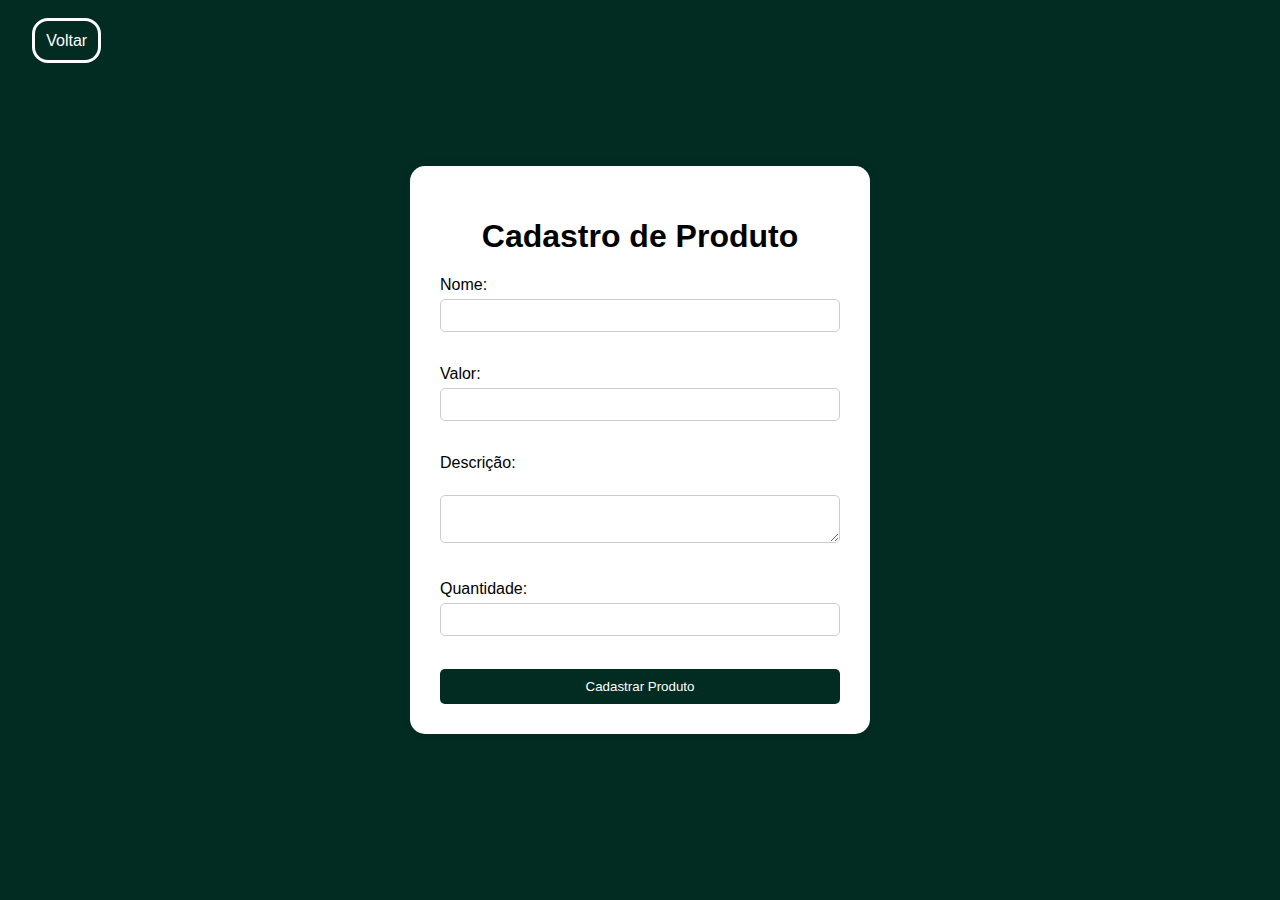
<file: cadastro-item.html>
<!DOCTYPE html>
<html lang="pt-BR">
  <head>
    <link rel="preconnect" href="https://fonts.googleapis.com" />
    <link rel="preconnect" href="https://fonts.gstatic.com" crossorigin />
    <link
      href="https://fonts.googleapis.com/css2?family=Open+Sans:wght@400;700&display=swap"
      rel="stylesheet"
    />

    <meta charset="UTF-8" />
    <meta name="viewport" content="width=device-width, initial-scale=1.0" />

    <link rel="stylesheet" href="style-itens.css">

    <title>Cadastro de Produtos</title>
  </head>
  <body>
  <form id="cadastroProduto">
    <h1>Cadastro de Produto</h1>
    <label for="nome">Nome:</label>
    <input type="text" id="nome" name="nome" required><br><br>

    <label for="valor">Valor:</label>
    <input type="number" id="valor" name="valor" required><br><br>

    <label for="descricao">Descrição:</label><br>
    <textarea id="descricao" name="descricao" required></textarea><br><br>

    <label for="quantidade">Quantidade:</label>
    <input type="number" id="quantidade" name="quantidade" required><br><br>

    <button type="submit">Cadastrar Produto</button>
  </form>
    </main>    
    <div id="buttonBack">
      <a href="./index_admin.html">Voltar</a>
  </div>
    <script src="./register_prod.js"></script>
  </body>
</file>
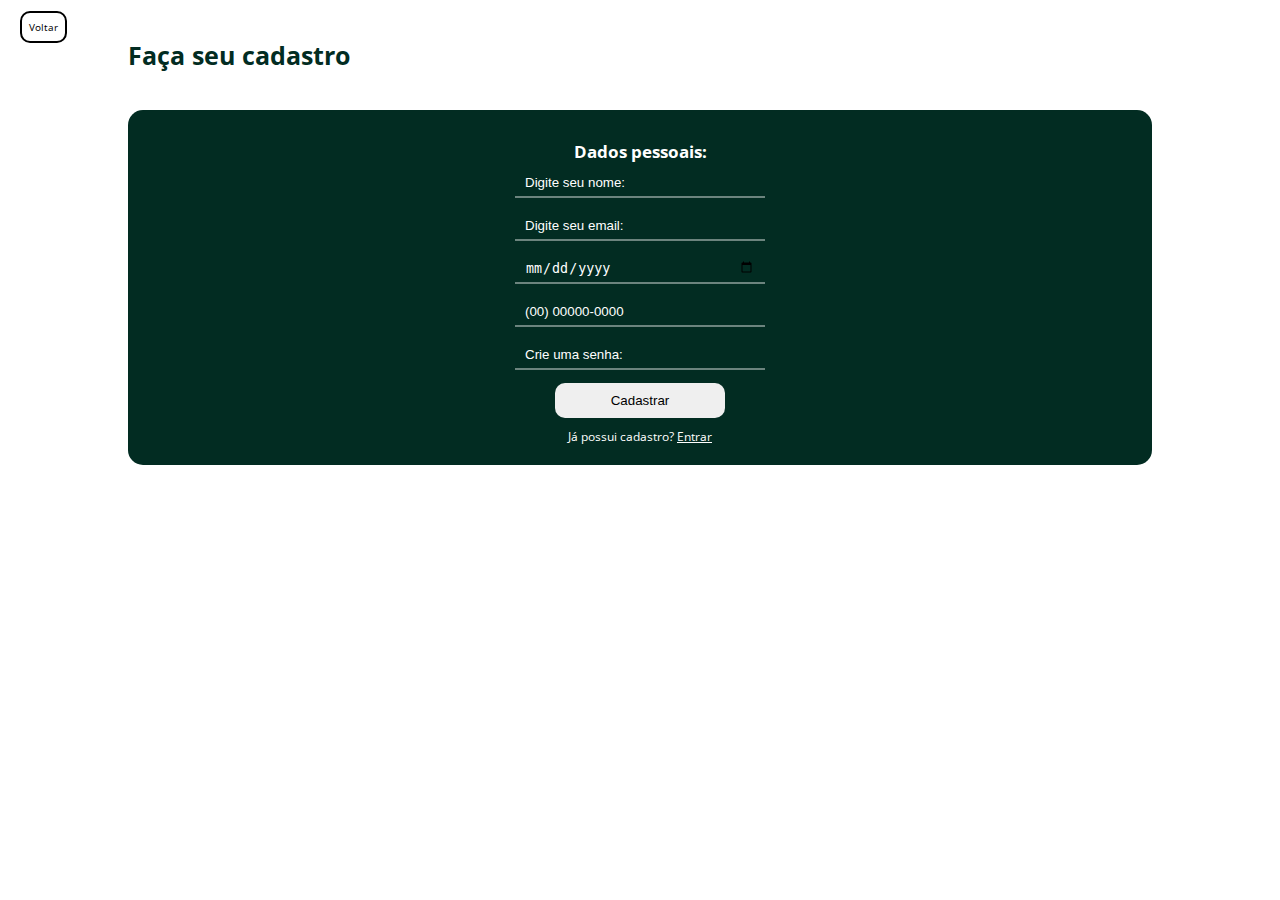
<file: cadastro.html>
<!DOCTYPE html>
<html lang="pt-BR">
  <head>
    <link rel="preconnect" href="https://fonts.googleapis.com" />
    <link rel="preconnect" href="https://fonts.gstatic.com" crossorigin />
    <link
      href="https://fonts.googleapis.com/css2?family=Open+Sans:wght@400;700&display=swap"
      rel="stylesheet"
    />

    <meta charset="UTF-8" />
    <meta name="viewport" content="width=device-width, initial-scale=1.0" />

    <link rel="stylesheet" href="style-cad.css" />

    <title>Cadastro</title>
  </head>
  <body>
    <header>
      <h1>Faça seu cadastro</h1>
    </header>
    <form action="">
      <div id="full">
        <div id="input-col">
          <h1>Dados pessoais:</h1>
          <input
            type="text"
            name="nome"
            id="nome"
            class="nome"
            placeholder="Digite seu nome:"
            required
          />
        </div>
        <div id="input-col">
          <input
            type="email"
            name="email"
            id="email"
            class="email"
            placeholder="Digite seu email:"
            required
          />
        </div>
        <div id="input-col">
          <input
            type="date"
            name="dataNasc"
            id="dataNasc"
            class="dataNasc"
            required
            maxlength="8"
          />
        </div>
        <div id="input-col">
          <input
            type="number"
            name="telefone"
            id="telefone"
            class="telefone"
            placeholder="(00) 00000-0000"
            required
            maxlength="11"
          />
        </div>
        <div id="input-col">
          <input
            type="password"
            name="senha"
            id="senha"
            class="senha"
            placeholder="Crie uma senha:"
            required
          />
        </div>
        <button type="submit">Cadastrar</button>
      </div>
      <p>Já possui cadastro? <a href="./login.html"> Entrar</a></p>
    </form>

    <div id="buttonBack">
      <a href="./index.html">Voltar</a>
    </div>
    <script src="./register_person.js"></script>
  </body>
</html>
</file>
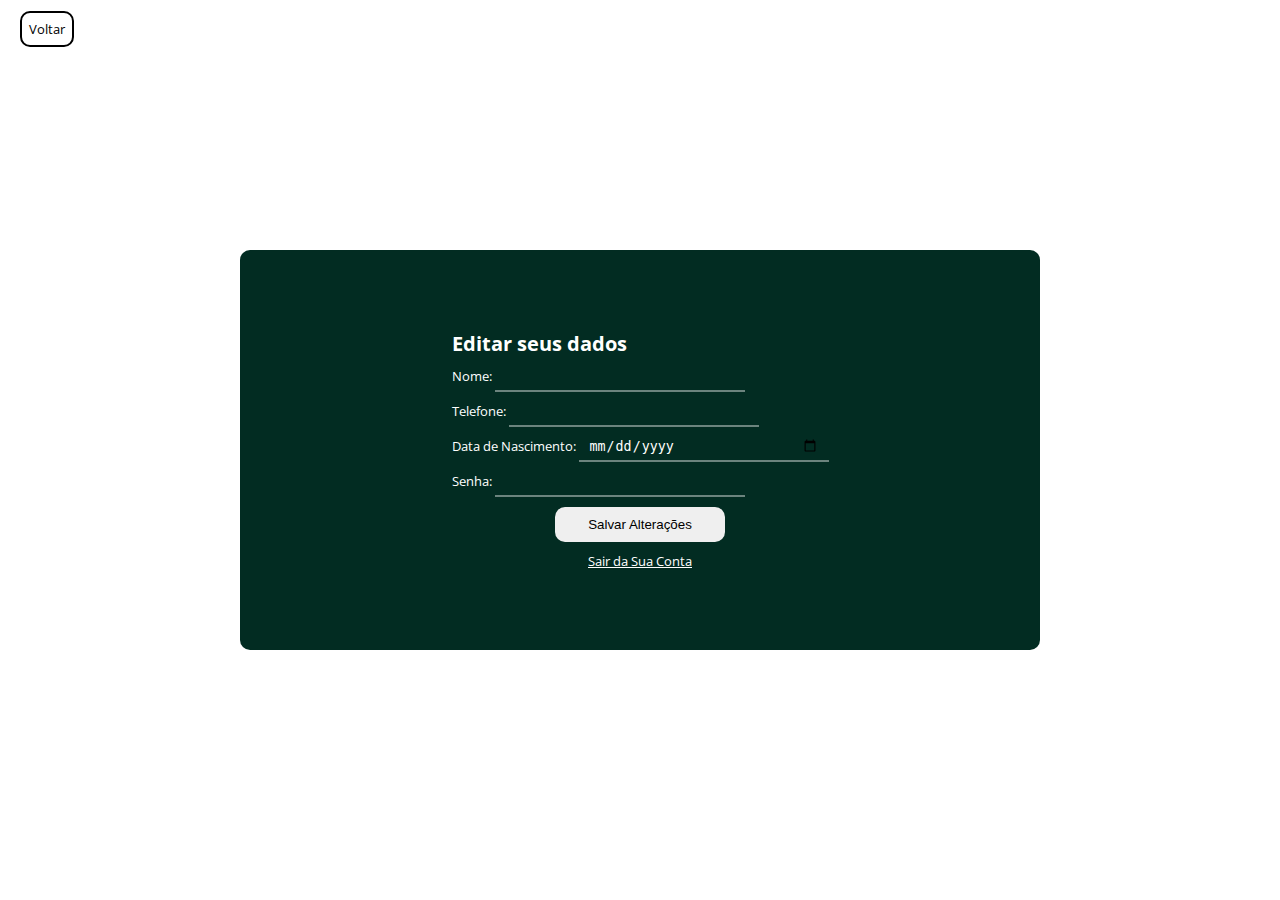
<file: editar.html>
<!DOCTYPE html>
<html lang="pt-BR">
<head>
    <link rel="preconnect" href="https://fonts.googleapis.com" />
    <link rel="preconnect" href="https://fonts.gstatic.com" crossorigin />
    <link
      href="https://fonts.googleapis.com/css2?family=Open+Sans:wght@400;700&display=swap"
      rel="stylesheet"
    />

    <meta charset="UTF-8" />
    <meta name="viewport" content="width=device-width, initial-scale=1.0" /> 

    <link rel="stylesheet" href="style-edit.css">

    <title>Editar Usuário</title>
</head>
<body>
  <!-- Seu conteúdo HTML -->
  <main>
  <form id="editForm">
    <div id="input-col">
        <h1>Editar seus dados</h1>
    <div>
      <label for="nome">Nome:</label>
      <input type="text" id="nome" name="nome">
    </div>
    <div>
      <label for="telefone">Telefone:</label>
      <input type="tel" id="telefone" name="telefone">
    </div>
    <div>
        <label for="dataNasc">Data de Nascimento:</label>
        <input type="date" id="dataNasc" name="dataNasc">
      </div>
    <div>
      <label for="senha">Senha:</label>
      <input type="password" id="senha" name="senha">
    </div>
</div>
    <button id="enviarAlteracoes" type="submit">Salvar Alterações</button>

    <a href="#" id="logoutLink">Sair da Sua Conta</a>
  </form>
</main>
<div id="buttonBack">
    <a href="./index.html">Voltar</a>
  </div>
  <script src="edit_user.js"></script>
</body>
</html>
</file>
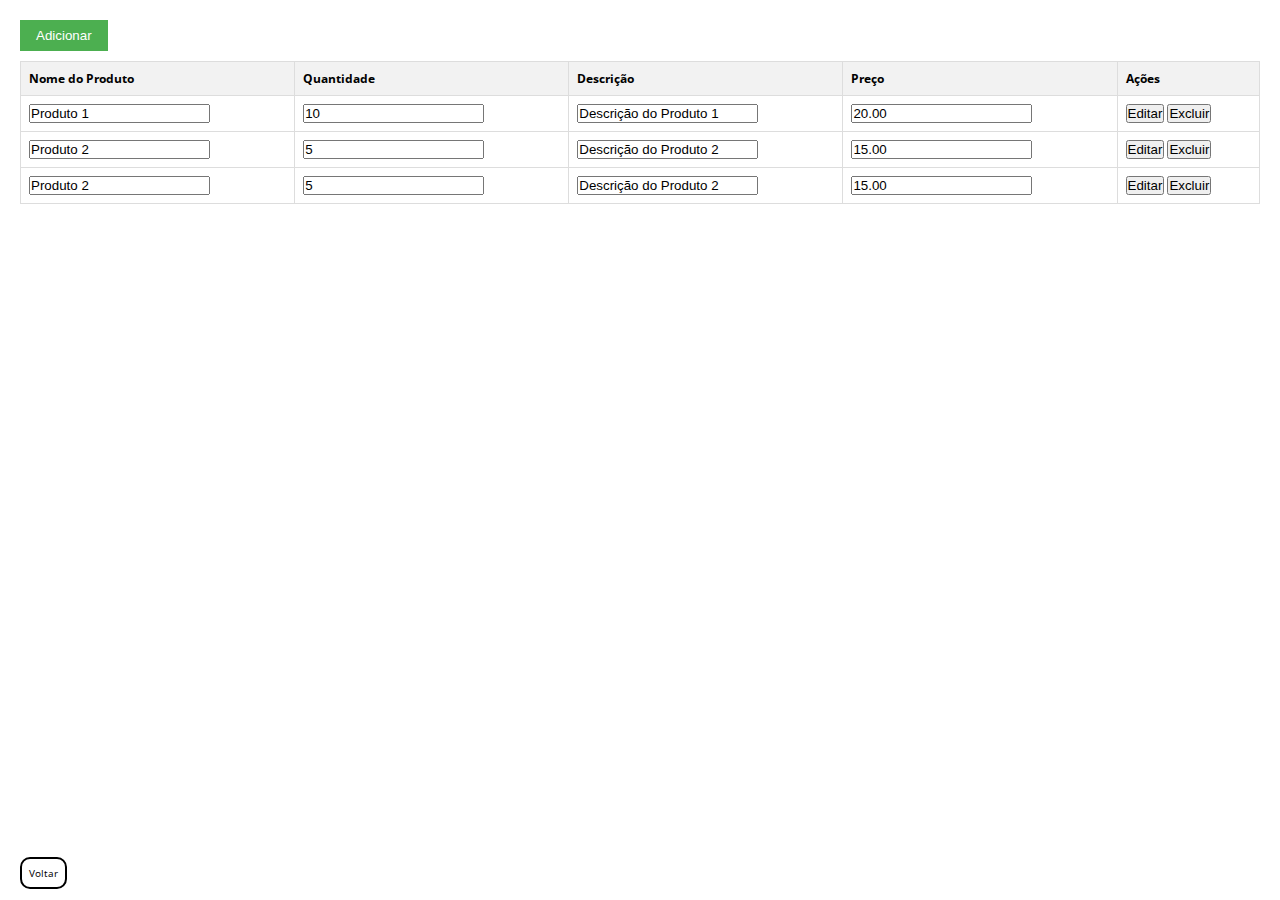
<file: estoque.html>
<html lang="pt-BR">
<head>
    <link rel="preconnect" href="https://fonts.googleapis.com" />
    <link rel="preconnect" href="https://fonts.gstatic.com" crossorigin />
    <link
      href="https://fonts.googleapis.com/css2?family=Open+Sans:wght@400;700&display=swap"
      rel="stylesheet"
    />

    <meta charset="UTF-8" />
    <meta name="viewport" content="width=device-width, initial-scale=1.0" />

    <link rel="stylesheet" href="style-estoque.css">

    <title>Estoque</title>
</head>
<body>

<div class="action-buttons">
    <a href="./cadastro-item.html"><button class="add">Adicionar</button></a>
</div>

<table>
    <thead>
        <tr>
            <th>Nome do Produto</th>
            <th>Quantidade</th>
            <th>Descrição</th>
            <th>Preço</th>
            <th>Ações</th>
        </tr>
    </thead>
    <tbody id="produtos-table-body">
        <tr data-id="1">
            <td data-label="Nome do Produto"><input type="text" value="Produto 1"></td>
            <td data-label="Quantidade"><input type="number" value="10"></td>
            <td data-label="Descrição"><input type="text" value="Descrição do Produto 1"></td>
            <td data-label="Preço"><input type="number" value="20.00" step="0.01"></td>
            <td data-label="Ações">
                <button class="edit">Editar</button>
                <button class="delete">Excluir</button>
            </td>
        </tr>
        <tr data-id="2">
            <td data-label="Nome do Produto"><input type="text" value="Produto 2"></td>
            <td data-label="Quantidade"><input type="number" value="5"></td>
            <td data-label="Descrição"><input type="text" value="Descrição do Produto 2"></td>
            <td data-label="Preço"><input type="number" value="15.00" step="0.01"></td>
            <td data-label="Ações">
                <button class="edit">Editar</button>
                <button class="delete">Excluir</button>
            </td>
        </tr>
        <tr data-id="3">
            <td data-label="Nome do Produto"><input type="text" value="Produto 2"></td>
            <td data-label="Quantidade"><input type="number" value="5"></td>
            <td data-label="Descrição"><input type="text" value="Descrição do Produto 2"></td>
            <td data-label="Preço"><input type="number" value="15.00" step="0.01"></td>
            <td data-label="Ações">
                <button class="edit">Editar</button>
                <button class="delete">Excluir</button>
            </td>
        </tr>
    </tbody>
</table>
<div id="buttonBack">
    <a href="./index_admin.html">Voltar</a>
</div>
<script src="./edit_prod.js"></script>
</body>
</html>
</file>
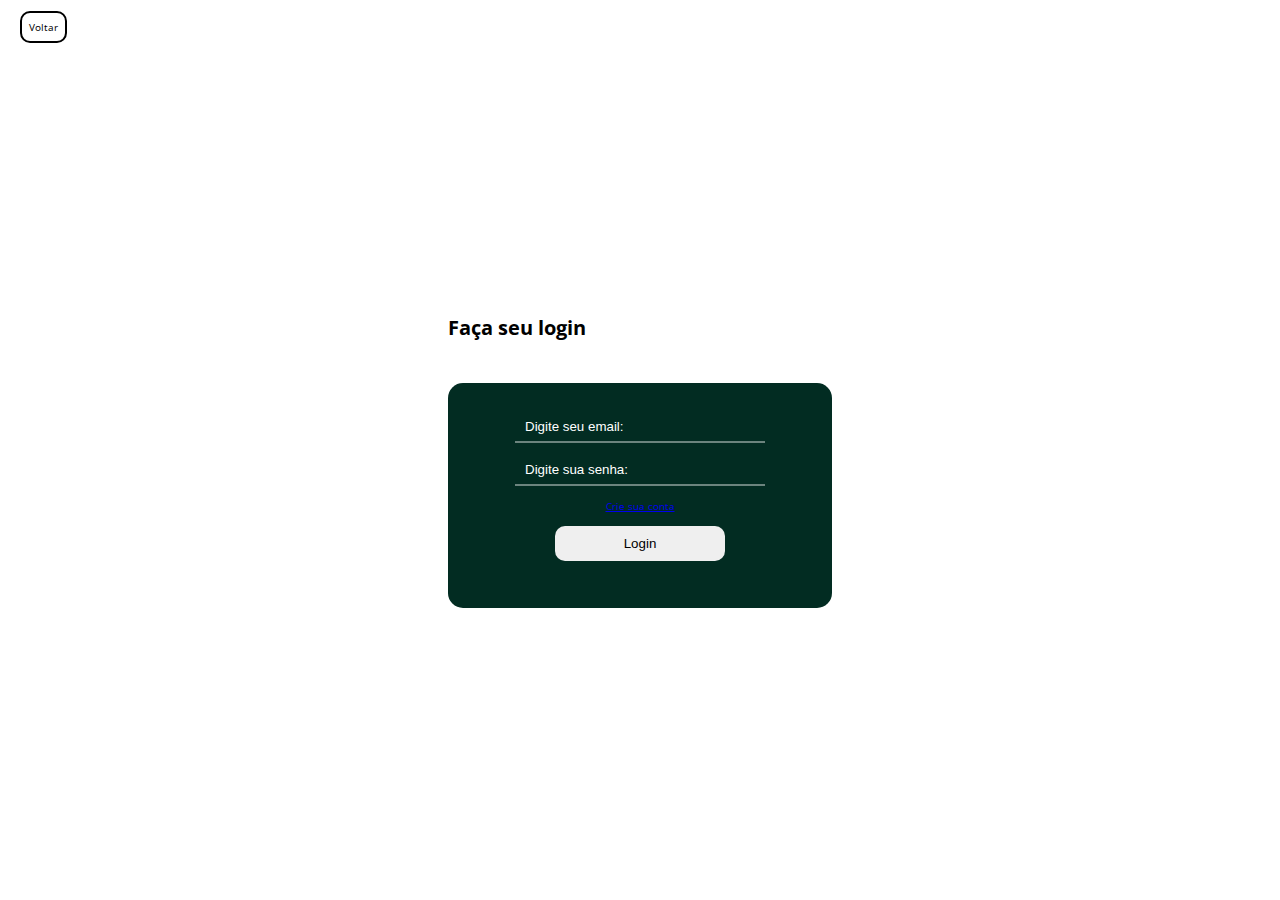
<file: login.html>
<!DOCTYPE html>
<html lang="pt-BR">
<head>
    <link rel="preconnect" href="https://fonts.googleapis.com">
    <link rel="preconnect" href="https://fonts.gstatic.com" crossorigin>
    <link href="https://fonts.googleapis.com/css2?family=Open+Sans:wght@400;700&display=swap" rel="stylesheet">

    <meta charset="UTF-8">
    <meta name="viewport" content="width=device-width, initial-scale=1.0">

    <link rel="stylesheet" href="style-login.css">

    <title>Login</title>
</head>
<body>
    <div id="page">
    <header>
        <h1>Faça seu login</h1>
    </header>
    <form>
    <div id="full">
        <div id="input-col">
            <input
              type="email"
              name="email"
              id="email"
              class="email"
              placeholder="Digite seu email:"
              required
            />
          </div>
          <div id="input-col">
            <input
              type="password"
              name="senha"
              id="senha"
              class="senha"
              placeholder="Digite sua senha:"
              required
            />
          </div>
          <a href="./cadastro.html">Crie sua conta</a>
          <button type="submit">Login</button>
    </div>
    </form>
    <div id="buttonBack">
        <a href="./index.html">Voltar</a>
    </div>
</div>
<script src="./login_person.js"></script>
</body>
</html>
</file>
<file: style-itens.css>
body {
  margin: 0;
  padding: 0;
  display: flex;
  justify-content: center;
  align-items: center;
  height: 100vh;
  background-color: #022c22;
  font-family: Arial, sans-serif;
}

form {
  background-color: #fff;
  padding: 30px;
  border-radius: 15px;
  box-shadow: 0 0 10px rgba(0, 0, 0, 0.1);
  max-width: 400px;
  width: 100%;
}

h1 {
  text-align: center;
}

label {
  display: block;
  margin-bottom: 5px;
}

input[type="text"],
input[type="number"],
textarea {
  width: 100%;
  padding: 8px;
  margin-bottom: 15px;
  border-radius: 5px;
  border: 1px solid #ccc;
  box-sizing: border-box;
  resize: vertical;
}

button[type="submit"] {
  width: 100%;
  padding: 10px;
  border: none;
  border-radius: 5px;
  background-color: #022c22;
  color: #fff;
  cursor: pointer;
  transition: background-color 0.3s ease;
}

button[type="submit"]:hover {
  background-color: #035e4d;
}

@media only screen and (max-width: 600px) {
  form {
    max-width: 100%;
  }
}

#buttonBack{
  position: absolute;

  top: 2rem;
  left: 2rem;
}

#buttonBack a{
  text-decoration: none;

  color: #fff;

  padding: .7rem;

  border: .2rem solid #fff;
  border-radius: 1rem;
}
</file>
<file: style-cad.css>
/* font-family: 'Open Sans', sans-serif; */

* {
  margin: 0;
  padding: 0;

  box-sizing: border-box;
}

:root {
  font-size: 62.5%;
}

body {
  font-family: "Open Sans", sans-serif;

  overflow-x: hidden;

  padding: 2rem;

  height: 100vh;
}

header {
  width: 80vw;
  height: 7rem;

  display: flex;
  align-items: center;

  margin: 0 auto;

  margin-bottom: 2rem;
}

header h1 {
  color: #022c22;

  font-size: 2.5rem;
}

form {
  background-color: #022c22;

  width: 80vw;

  margin: 0 auto;

  border-radius: 1.5rem;

  padding: 2rem;

  text-align: center;
}

form p{
  color: #fff;

  font-size: 1.2rem;
}

form a{
  color: #fff;
}

#full{
  display: flex;
  justify-content: center;
  align-items: center;
  gap: 1.3rem;

  flex-direction: column;

  padding: 1rem;
}

#input-col {
  display: flex;
  flex-direction: column;
  gap: 0.5rem;
}

#input-col h1{
  color: #fff;

  font-size: 1.7rem;
}

input {
  padding: 1rem;

  width: 25rem;
  height: 3rem;

  border: none;
  border-bottom: .2rem solid #ffffff6b;

  background-color: #022c22;

  color: #fff;
}

textarea:focus, input:focus {
  box-shadow: 0 0 0 0;
  outline: 0;
}

input::placeholder {
  color: #fff;
}

input[type=number]::-webkit-inner-spin-button,
    input[type=number]::-webkit-outer-spin-button {
        -webkit-appearance: none;
        margin: 0;
    }

button{
  padding: 1rem;
  
  border-radius: 1rem;
  border: none;

  width: 17rem;
}

button:hover{
  background-color: #ffffffcc;
}

#buttonBack{
  position: absolute;

  top: 2rem;
  left: 2rem;
}

#buttonBack a{
  text-decoration: none;

  color: #000;

  padding: .7rem;

  border: .2rem solid #000;
  border-radius: 1rem;
}

@media only screen and (max-width: 800px) {
  body {
    font-size: 14px; 
  }

  header{
    width: 100vw;
  }

  table {
    width: 100%;
    border-collapse: collapse;
  }

  table,
  th,
  td {
    border: 1px solid #ddd;
  }

  th,
  td {
    padding: 8px;
    text-align: left;
  }

  table thead {
    display: none;
  }

  table tbody tr {
    display: block;
    margin-bottom: 20px;
  }

  table tbody td {
    display: flex;
    justify-content: space-between;
    align-items: center;
    flex-wrap: wrap;
  }

  table tbody td:last-child {
    text-align: right;
  }
}

  section {
    order: 1;
  }

  aside.summary {
    order: 2;
    margin-top: 20px;
  }

  #content{
    display: flex;
    flex-direction: column;
  }

  main {
    display: flex;
    flex-direction: column;
  }

  section {
    order: 1; /* Mantenha a tabela na ordem 1 */
  }

  aside {
    order: 2; /* Posicione o aside após a tabela */
    margin-top: 20px; /* Adicione um espaço acima */
    width: 100%; /* Garanta que o aside ocupe toda a largura */
  }
</file>
<file: style-edit.css>
/* font-family: 'Open Sans', sans-serif; */

*{
    margin: 0;
    padding: 0;
  
    box-sizing: border-box;
  }
  
  :root{
    font-size: 62.5%;
  }
  
  body{
    font-family: 'Open Sans', sans-serif;
  
    overflow-x: hidden;

    color: #fff;
  }

  main{
    display: flex;
    align-items: center;
    justify-content: center;

    height: 100vh;
  }

  form{
    background-color: #022c22;

    width: 80rem;
    height: 40rem;

    display: flex;
    justify-content: center;
    align-items: center;
    
    flex-direction: column;
    gap: 1rem;

    border-radius: 1rem;
  }

  #input-col {
    display: flex;
    flex-direction: column;
    gap: 0.5rem;
  }

  input {
    padding: 1rem;
  
    width: 25rem;
    height: 3rem;
  
    border: none;
    border-bottom: .2rem solid #ffffff6b;
  
    background-color: #022c22;
  
    color: #fff;
  }
  
  textarea:focus, input:focus {
    box-shadow: 0 0 0 0;
    outline: 0;
  }

  label{
    font-size: 1.3rem;
  }
  
  button{
    padding: 1rem;
    
    border-radius: 1rem;
    border: none;
  
    width: 17rem;
  }
  
  button:hover{
    background-color: #ffffffcc;
  }

  a{
    color: #fff;
  
    font-size: 1.3rem;
}

#buttonBack{
    position: absolute;
  
    top: 2rem;
    left: 2rem;
  }
  
  #buttonBack a{
    text-decoration: none;
  
    color: #000;
  
    padding: .7rem;
  
    border: .2rem solid #000;
    border-radius: 1rem;
  }
</file>
<file: style-estoque.css>
/* font-family: 'Open Sans', sans-serif; */

* {
    margin: 0;
    padding: 0;
  
    box-sizing: border-box;
  }
  
  :root {
    font-size: 62.5%;
  }
  
  body {
    font-family: "Open Sans", sans-serif;
  
    overflow-x: hidden;
  
    padding: 2rem;
  
    height: 100vh;
  }
  
table {
    width: 100%;
    border-collapse: collapse;
    margin-bottom: 20px;
}
th, td {
    border: 1px solid #ddd;
    padding: 8px;
    text-align: left;

    font-size: 1.2rem;
}
th {
    background-color: #f2f2f2;
}

#buttonBack{
    position: absolute;
  
    bottom: 2rem;
    left: 2rem;
  }
  
  #buttonBack a{
    text-decoration: none;
  
    color: #000;
  
    padding: .7rem;
  
    border: .2rem solid #000;
    border-radius: 1rem;
  }

/* Estilos responsivos */
@media only screen and (max-width: 600px) {
    table {
        border: 0;
    }
    table thead {
        display: none;
    }
    table tr {
        margin-bottom: 10px;
        display: block;
        border: 1px solid #ddd;
    }
    table td {
        display: block;
        text-align: right;
        border-bottom: 1px dotted #ddd;
    }
    table td::before {
        content: attr(data-label);
        font-weight: bold;
        text-transform: uppercase;
        display: block;
        margin-bottom: 5px;
    }
}
/* Estilos dos botões */
.action-buttons {
    display: flex;
    justify-content: space-between;
    margin-bottom: 10px;
}
.action-buttons button {
    padding: 8px 16px;
    border: none;
    cursor: pointer;
}
.action-buttons button.add {
    background-color: #4CAF50;
    color: white;
}
</file>
<file: style-login.css>
/* font-family: 'Open Sans', sans-serif; */

* {
    margin: 0;
    padding: 0;
  
    box-sizing: border-box;
  }
  
  :root {
    font-size: 62.5%;
  }
  
  body {
    font-family: "Open Sans", sans-serif;
  
    overflow-x: hidden;
  
    padding: 2rem;
  
    height: 100vh;
  }

  header {
  width: 80vw;
  height: 7rem;

  display: flex;
  align-items: center;

  margin: 0 auto;

  margin-bottom: 2rem;
}

#page{
    height: 100%;

    display: flex;
    justify-content: center;
    align-items: center;

    flex-direction: column;
}

form {
    background-color: #022c22;
  
    width: 80vw;
  
    margin: 0 auto;
  
    border-radius: 1.5rem;
  
    padding: 2rem;
  
    text-align: center;
  }

#full{
    display: flex;
    justify-content: center;
    align-items: center;
    gap: 1.3rem;
  
    flex-direction: column;
  
    padding: 1rem;
  }

#input-col {
    display: flex;
    flex-direction: column;
    gap: 0.5rem;
  }
  
  #input-col h1{
    color: #fff;
  
    font-size: 1.7rem;
  }
  
  input {
    padding: 1rem;
  
    width: 25rem;
    height: 3rem;
  
    border: none;
    border-bottom: .2rem solid #ffffff6b;
  
    background-color: #022c22;
  
    color: #fff;
  }
  
  textarea:focus, input:focus {
    box-shadow: 0 0 0 0;
    outline: 0;
  }
  
  input::placeholder {
    color: #fff;
  }
  
  input[type=number]::-webkit-inner-spin-button,
      input[type=number]::-webkit-outer-spin-button {
          -webkit-appearance: none;
          margin: 0;
      }
  
  button{
    padding: 1rem;
    
    border-radius: 1rem;
    border: none;
  
    width: 17rem;
  }
  
  button:hover{
    background-color: #ffffffcc;
  }

#buttonBack{
    position: absolute;
  
    top: 2rem;
    left: 2rem;
  }
  
  #buttonBack a{
    text-decoration: none;
  
    color: #000;
  
    padding: .7rem;
  
    border: .2rem solid #000;
    border-radius: 1rem;
  }

  @media (min-width: 800px){
    form{
        width: 30vw;
        height: 25vh;
    }
    
    #page{
        width: 30vw;

        margin: 0 auto;
    }
}
</file>
